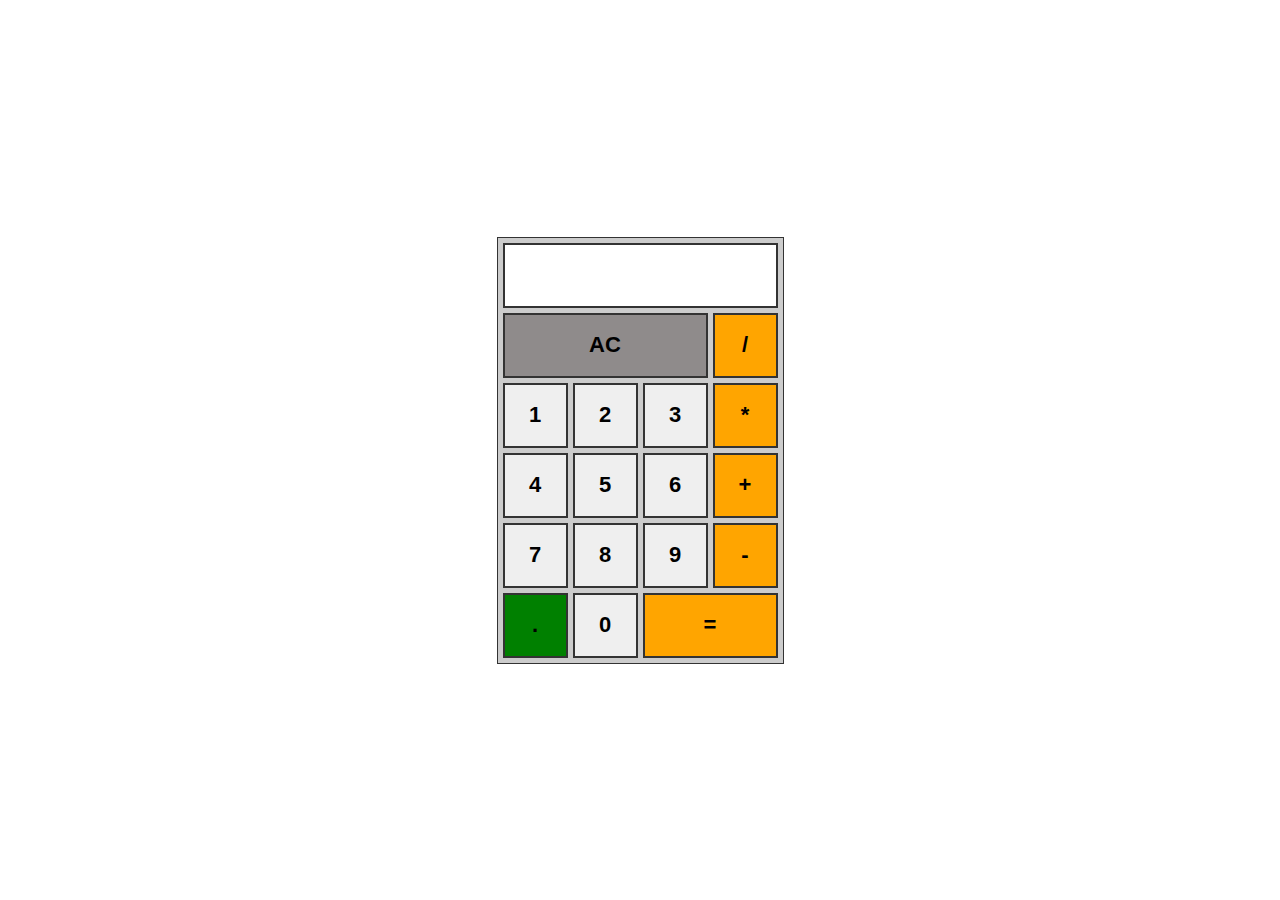
<file: index.html>
<!DOCTYPE html>
<html lang="ko">
    <head>
        <meta charset="UTF-8">
        <meta name="viewport" content="width=device-width, initial-scale=1.0">
        <title>Calculator</title>
        <link rel="stylesheet" href="style.css">
        </head>
        <body>
            <div class="calculator">
            <form name="forms">
                <input type="text" name="output" readonly>
                <input type="button" class="clear" value="AC" onclick="document.forms.output.value=''">
                <input type="button" class="operator" value="/" onclick="document.forms.output.value+='/'">
                <input type="button" value="1" onclick="document.forms.output.value+='1'">
                <input type="button" value="2" onclick="document.forms.output.value+='2'">
                <input type="button" value="3" onclick="document.forms.output.value+='3'">
                <input type="button" class="operator" value="*" onclick="document.forms.output.value+='8'">
                <input type="button" value="4" onclick="document.forms.output.value+='4'">
                <input type="button" value="5" onclick="document.forms.output.value+='5'">
                <input type="button" value="6" onclick="document.forms.output.value+='6'">
                <input type="button" class="operator" value="+" onclick="document.forms.output.value+='+'">
                <input type="button" value="7" onclick="document.forms.output.value+='7'">
                <input type="button" value="8" onclick="document.forms.output.value+='8'">
                <input type="button" value="9" onclick="document.forms.output.value+='9'">
                <input type="button" class="operator" value="-" onclick="document.forms.output.value+='-'">
                <input type="button" class="dot" value="." onclick="document.forms.output.value+='.'">
                <input type="button" value="0" onclick="document.forms.output.value+='0'">
                <input type="button" class="operator result" value="=" onclick="document.forms.output.value=eval(document.forms.output.value)"
            </form>
            </div>
        </body>
</html>
</file>
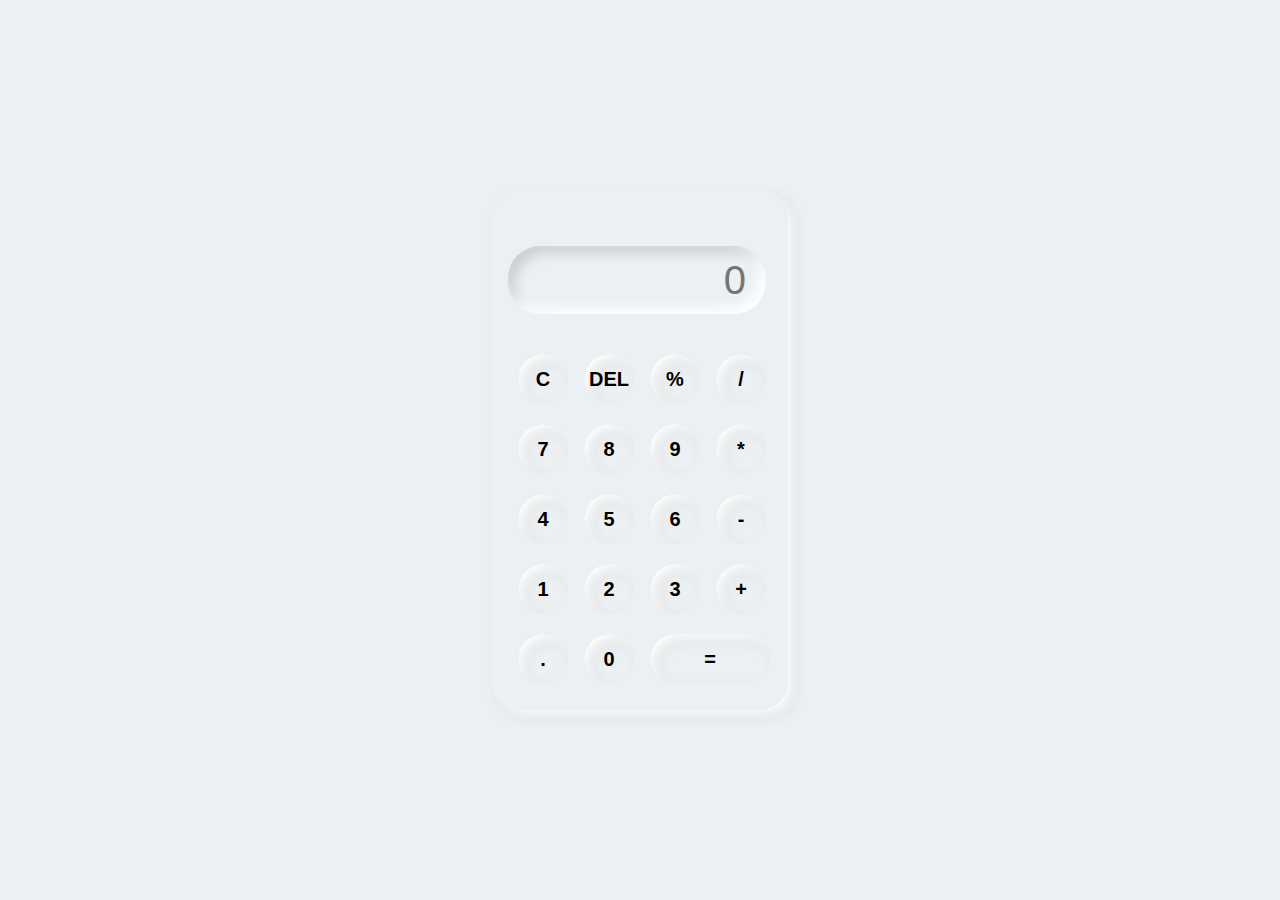
<file: Calculator-2/index.html>
<!DOCTYPE html>
<html lang="en">
    <head>
        <meta charset ="UTF-8">
        <meta name="viewport" content="width=device-width">
        <title>Calculator</title>
        <link rel="stylesheet" href="style.css">
    </head>
    <body>
        <div class="container">
            <div class="calc">
               <input type="text" id="inputext" placeholder="0">
               <button onclick="clr()">C</button> 
               <button onclick="del()">DEL</button> 
               <button onclick="calculate('%')">%</button> 
               <button onclick="calculate('/')">/</button> 
               <button onclick="calculate(7)">7</button> 
               <button onclick="calculate(8)">8</button> 
               <button onclick="calculate(9)">9</button> 
               <button onclick="calculate('*')">*</button> 
               <button onclick="calculate(4)">4</button> 
               <button onclick="calculate(5)">5</button> 
               <button onclick="calculate(6)">6</button> 
               <button onclick="calculate('-')">-</button> 
               <button onclick="calculate(1)">1</button> 
               <button onclick="calculate(2)">2</button> 
               <button onclick="calculate(3)">3</button> 
               <button onclick="calculate('+')">+</button> 
               <button onclick="calculate('.')">.</button> 
               <button onclick="calculate(0)">0</button> 
               <button class="equal" onclick="Result()">=</button> 
               <script src="calculator.js"></script>
            </div>
        </div>
    </body>
</html>
</file>
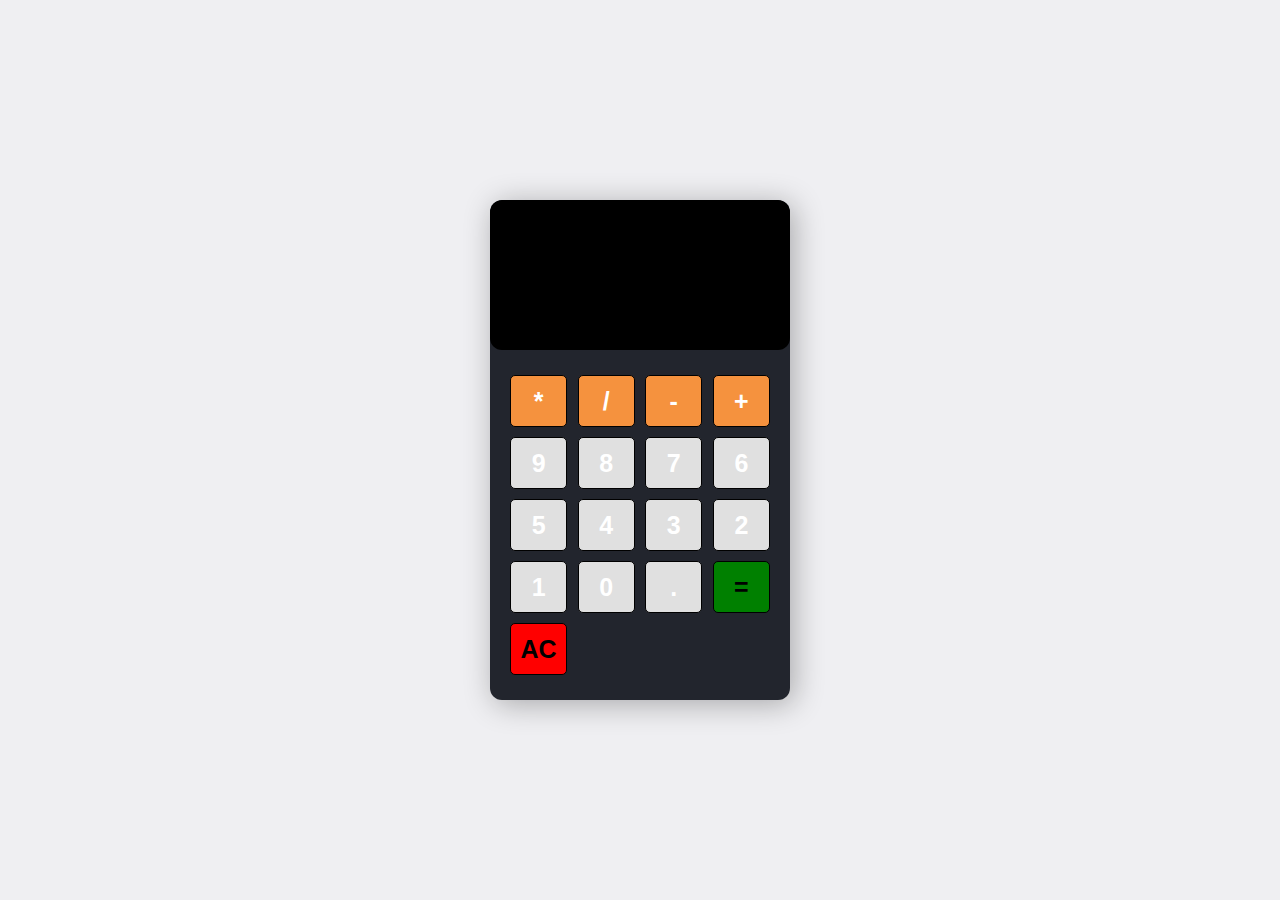
<file: Calculator/index.html>
<!DOCTYPE html>
<html lang="en">
    <head>
        <meta charset="UTF-8">
        <meta http-equiv="X-UA-Compatible" content="IE=edge">
        <meta name="viewport" content="width=device-width">
        <title>Tech2etc Tutorial</title>
        <link rel="stylesheet" href="style.css" >
    </head>
    <body>
        <section class="calculator">
            <form>
                <input type="text" class="screen">
            </form>
            <div class="buttons">
                <button type="button" class="btn btn-yellow" data-num="*">*</button>
                <button type="button" class="btn btn-yellow" data-num="/">/</button>
                <button type="button" class="btn btn-yellow" data-num="-">-</button>
                <button type="button" class="btn btn-yellow" data-num="+">+</button>

                <button type="button" class="btn btn-grey" data-num="9">9</button>
                <button type="button" class="btn btn-grey" data-num="8">8</button>
                <button type="button" class="btn btn-grey" data-num="7">7</button>
                <button type="button" class="btn btn-grey" data-num="6">6</button>
                <button type="button" class="btn btn-grey" data-num="5">5</button>
                <button type="button" class="btn btn-grey" data-num="4">4</button>
                <button type="button" class="btn btn-grey" data-num="3">3</button>
                <button type="button" class="btn btn-grey" data-num="2">2</button>
                <button type="button" class="btn btn-grey" data-num="1">1</button>
                <button type="button" class="btn btn-grey" data-num="0">0</button>
                <button type="button" class="btn btn-grey" data-num=".">.</button>

                <button type="button" class="btn btn-equal" >=</button>
                <button type="button" class="btn btn-clear" >AC</button>

            </div>
        </section>
        <script src="app.js"></script>
    </body>
</html>
</file>
<file: style.css>
*{
    margin:0 ;
    padding:0;
    box-sizing: border-box;
}
body{
    background-color:#fff;
    display: flex;
    justify-content: center;
    align-items: center;
    height: 100vh;
}
.calculator{
    width:287px;
    border:1px solid #333;
    background-color: #ccc;
    padding:5px;
}
.calculator form{
    display: grid;
    grid-template-columns: repeat(4, 65px);
    grid-auto-rows: 65px;
    grid-gap: 5px;
    
}
.calculator form input{
    border:2px solid #333;
    cursor: pointer;
    font-size: 22px;
    font-weight:bold;
}
.calculator form input:hover{
    box-shadow: 1px 1px 2px #333;
}
.calculator form .clear{
    background-color: #8f8b8b;
}
.calculator form .operator{
    background-color: orange;
}
.calculator form .dot{
    background-color: green;
}
.calculator form input[type='text']{
    grid-column: span 4;
    text-align: right;
    padding:0 10px;
}
.calculator form .clear{
    grid-column: span 3;
}
.calculator form .result{
    grid-column: span 2;
}
</file>
<file: Calculator-2/style.css>
*{
    margin: 0;
    padding: 0;
    box-sizing: border-box;
    outline: none;
    font-family: sans-serif;
    background-color:#ecf0f3;
}
.container{
    height: 100vh;
    display: flex;
    align-items: center;
    justify-content: center;
    background-color: #ecf0f3;
}
.calc{
    box-shadow: 6px 6px 13px #fff,
                6px 6px 13px rgba(0,0,0,.16);
    border-radius: 28px;
    padding: 16px;
    display: grid;
    grid-template-columns:repeat(4,66px) ;
}
input{
    grid-column: span 4;
    height: 68px;
    width: 258px;
    box-shadow: inset -6px -6px 13px #fff,
                inset 6px 6px 13px rgba(0,0,0,.16);
    background-color: #ecf0f3;
    border: none;
    border-radius: 32px;
    color: rgb(26,25,25);
    text-align: end;
    margin: 40px 0px 30px 0px;
    padding: 20px;
    font-size: 40px;
}
button{
    box-shadow: inset 6px 6px 13px #fff,
                inset 6px 6px 13px rgba(0,0,0,.16);
    background-color: #ecf0f3;
    border: none;
    border-radius: 50%;
    width: 50px;
    height: 50px;
    margin: 10px;
    font-weight: bold;
    font-size: 20px;
}
.equal{
    width: 120px;
    border-radius: 42px;
    box-shadow: inset 6px 6px 13px #fff,
                inset 6px 6px 13px rgba(0,0,0,.16);
    background-color: #ecf0f3;
}
</file>
<file: Calculator/style.css>
*{
    margin: 0;
    padding: 0;
    box-sizing:border-box;

}
body {
    min-height: 100vh;
    background: #efeff2;
    display: flex;
    justify-content: center;
    align-items: center;
}
.calculator {
    width: 300px; height:500px;
    box-shadow: 4px 4px 30px rgba(0,0,0,0.3);
    border-radius:12px;
    background:#22252D;
    overflow: hidden;
}
form input {
    width:100%;
    height: 150px;
    border: none;
    border-radius:12px;
    font-size:2rem;
    padding:1rem;
    color:#fff;
    background:#000;
    text-align: right;
    pointer-events: none;
}
.buttons{
    display: flex;
    flex-wrap: wrap;
    color:#000;
    justify-content: space-between;
    padding:20px;
}
button{
    flex: 0 0 22%;
    margin: 5px 0;
    border: 1px solid #000;
    width: 60px;
    height:52px;
    font-size: 25px;
    font-weight:600;
    border-radius:5px;
    cursor:pointer;
}
.btn-yellow {
    background:rgb(245, 146, 62);
    color: #fff;
}
.btn-grey {
    background:rgb(224, 224, 224);
    color: #fff;
}
.btn-equal {
    background:green;
    
}.btn-clear {
    background:red;
    
}
</file>
